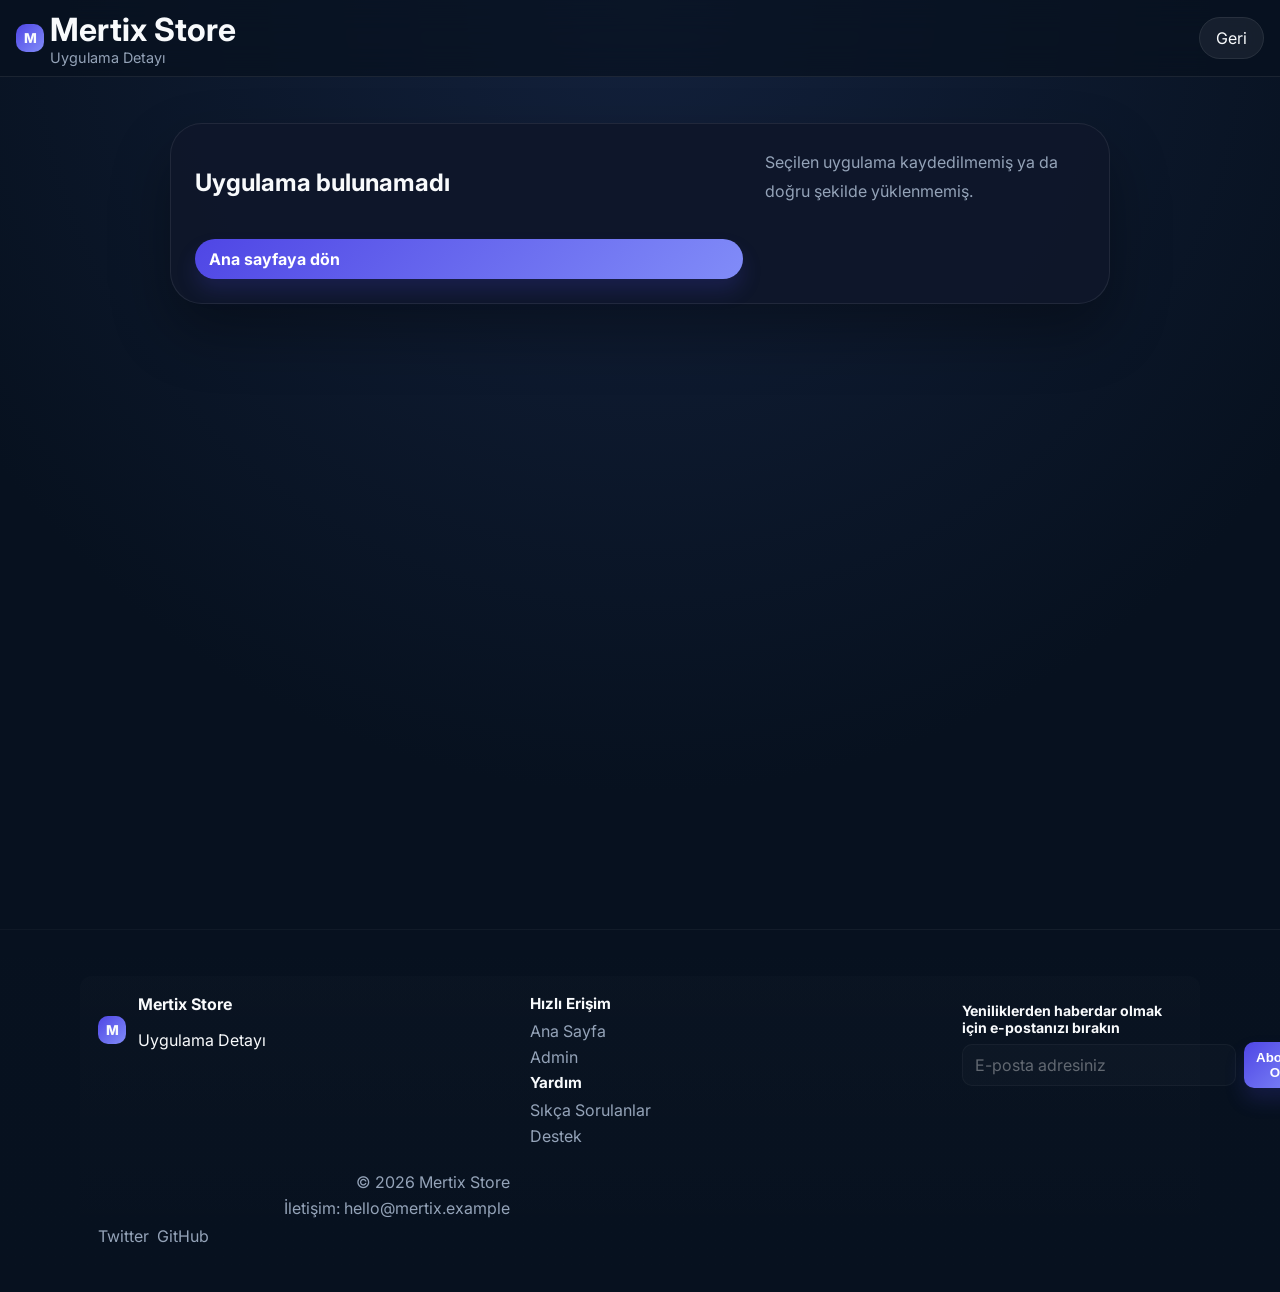
<file: app-detail.html>
<!DOCTYPE html>
<html lang="tr">
  <head>
    <meta charset="UTF-8" />
    <meta name="viewport" content="width=device-width, initial-scale=1.0" />
    <title>Uygulama Detayı</title>
    <link rel="preconnect" href="https://fonts.googleapis.com" />
    <link rel="preconnect" href="https://fonts.gstatic.com" crossorigin />
    <link href="https://fonts.googleapis.com/css2?family=Inter:wght@400;500;600;700;800&display=swap" rel="stylesheet" />
    <link rel="stylesheet" href="./styles.css" />
  </head>
  <body data-page="detail">
    <header class="topbar detail-topbar">
      <div class="brand">
        <span class="brand-mark">M</span>
        <div>
          <h1>Mertix Store</h1>
          <p>Uygulama Detayı</p>
        </div>
      </div>
      <nav>
        <a href="./index.html">Geri</a>
      </nav>
    </header>

    <main class="detail-page-content">
      <div class="detail-shell detail-shell-page">
        <div id="detail-content" class="detail-content"></div>
      </div>
    </main>
    <div class="footer-sep" aria-hidden="true"></div>
    <footer class="site-footer">
      <div class="footer-shell">
        <div class="footer-brand">
          <span class="brand-mark">M</span>
          <div>
            <h4>Mertix Store</h4>
            <p>Uygulama Detayı</p>
          </div>
        </div>
        <div class="footer-links">
          <div>
            <h5>Hızlı Erişim</h5>
            <a href="./index.html">Ana Sayfa</a>
            <a href="./admin.html">Admin</a>
          </div>
          <div>
            <h5>Yardım</h5>
            <a href="#">Sıkça Sorulanlar</a>
            <a href="#">Destek</a>
          </div>
        </div>
        <div class="footer-subscribe">
          <form id="footer-subscribe-form">
            <label for="footer-email">Yeniliklerden haberdar olmak için e-postanızı bırakın</label>
            <div class="subscribe-row">
              <input id="footer-email" name="email" type="email" placeholder="E-posta adresiniz" required />
              <button type="submit" class="primary-btn">Abone Ol</button>
            </div>
            <div id="footer-subscribe-msg" class="muted" aria-live="polite"></div>
          </form>
        </div>
        <div class="footer-meta">
          <p class="muted">© <span id="footer-year"></span> Mertix Store</p>
          <p class="muted">İletişim: <a href="mailto:hello@mertix.example">hello@mertix.example</a></p>
          <div class="footer-social">
            <a href="#" aria-label="Twitter" class="social-link">Twitter</a>
            <a href="#" aria-label="GitHub" class="social-link">GitHub</a>
          </div>
        </div>
      </div>
    </footer>

    <script src="./app-detail.js"></script>
    <script src="./footer.js"></script>
  </body>
</html>
</file>
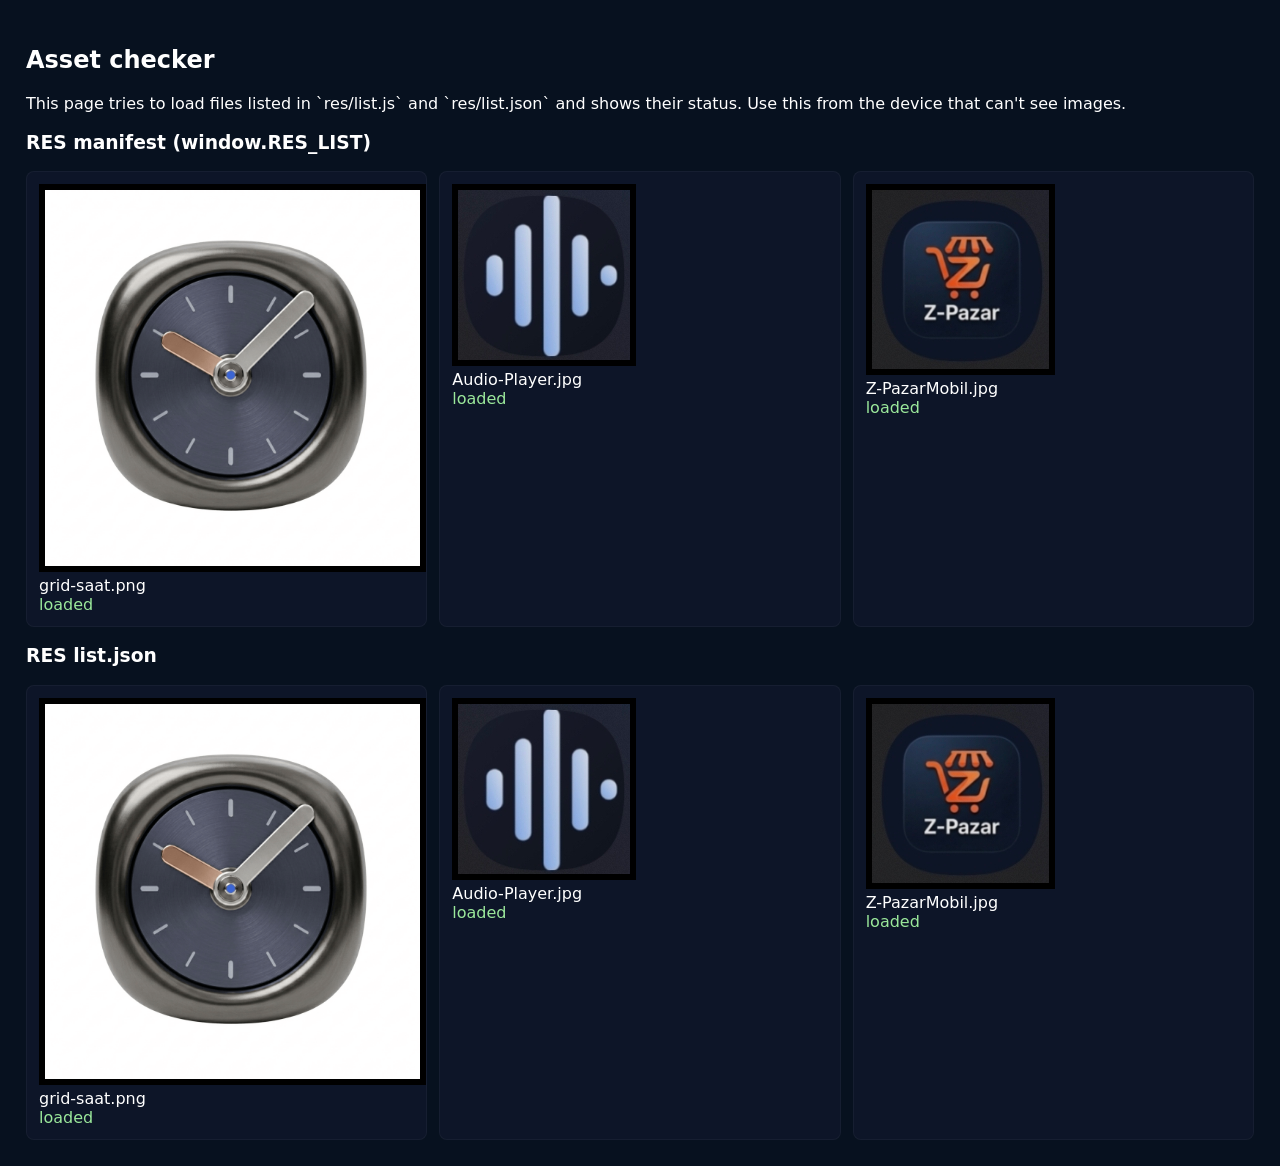
<file: check-assets.html>
<!doctype html>
<html>
  <head>
    <meta charset="utf-8" />
    <meta name="viewport" content="width=device-width,initial-scale=1" />
    <title>Check assets - Mertix Store</title>
    <style>
      body{font-family:Inter,system-ui,Segoe UI,Arial;background:#07111f;color:#fff;padding:18px}
      .grid{display:grid;grid-template-columns:repeat(auto-fit,minmax(180px,1fr));gap:12px}
      .card{background:rgba(15,23,42,0.9);padding:12px;border-radius:8px;border:1px solid rgba(255,255,255,0.04)}
      img{max-width:100%;height:auto;background:#000;padding:6px}
      .bad{color:#ff8b8b}
      .ok{color:#9be89b}
    </style>
  </head>
  <body>
    <h2>Asset checker</h2>
    <p>This page tries to load files listed in `res/list.js` and `res/list.json` and shows their status. Use this from the device that can't see images.</p>

    <h3>RES manifest (window.RES_LIST)</h3>
    <div id="res-manifest" class="grid"></div>

    <h3>RES list.json</h3>
    <div id="res-json" class="grid"></div>

    <script src="./res/list.js"></script>
    <script>
      function addCard(container, url){
        const div = document.createElement('div'); div.className='card';
        const img = document.createElement('img'); img.src = './res/'+url; img.alt=url;
        const p = document.createElement('div'); p.textContent = url;
        const status = document.createElement('div'); status.textContent='loading...';
        img.onload = ()=> status.innerHTML = '<span class="ok">loaded</span>';
        img.onerror = ()=> status.innerHTML = '<span class="bad">error</span>';
        div.appendChild(img); div.appendChild(p); div.appendChild(status);
        container.appendChild(div);
      }

      const resManifestContainer = document.getElementById('res-manifest');
      if (Array.isArray(window.RES_LIST)){
        window.RES_LIST.forEach((f)=> addCard(resManifestContainer, f));
      } else {
        resManifestContainer.textContent = '(no window.RES_LIST)';
      }

      fetch('./res/list.json').then(r=>r.json()).then(list=>{
        const c = document.getElementById('res-json');
        if (Array.isArray(list)) list.forEach(f=> addCard(c,f)); else c.textContent='(invalid json)';
      }).catch(e=> document.getElementById('res-json').textContent='(fetch error)');
    </script>
  </body>
</html>
</file>
<file: styles.css>
:root {
  color-scheme: dark;
  --bg: #07111f;
  --surface: #0f172a;
  --surface-2: #172033;
  --text: #f8fafc;
  --muted: #94a3b8;
  --accent: #4f46e5;
  --accent-2: #818cf8;
  --danger: #ef4444;
  --border: rgba(255, 255, 255, 0.08);
}

* {
  box-sizing: border-box;
}

body {
  margin: 0;
  font-family: 'Inter', sans-serif;
  background: radial-gradient(circle at top, #13213c 0%, var(--bg) 55%);
  color: var(--text);
  min-height: 100vh;
}

a {
  color: inherit;
  text-decoration: none;
}

.topbar {
  display: flex;
  justify-content: space-between;
  align-items: center;
  padding: 10px 16px;
  backdrop-filter: blur(16px);
  background: rgba(7, 17, 31, 0.72);
  position: sticky;
  top: 0;
  z-index: 20;
  border-bottom: 1px solid var(--border);
  width: 100%;
  margin: 0;
}

.brand {
  display: flex;
  align-items: center;
  gap: 6px;
}

.brand-mark {
  width: 28px;
  height: 28px;
  display: grid;
  place-items: center;
  background: linear-gradient(135deg, var(--accent), var(--accent-2));
  border-radius: 10px;
  font-weight: 800;
  font-size: 0.85rem;
}

.brand h1,
.brand p {
  margin: 0;
}

.brand p {
  color: var(--muted);
  font-size: 0.9rem;
}

nav a {
  padding: 10px 16px;
  border-radius: 999px;
  background: rgba(255, 255, 255, 0.06);
  border: 1px solid var(--border);
  transition: 180ms ease;
}

nav a:hover {
  background: rgba(255, 255, 255, 0.12);
}

.hero,
.admin-shell {
  max-width: 1120px;
  margin: 0 auto;
  padding: 8px 16px;
}

@media (max-width: 720px) {
  .hero {
    padding: 8px 12px 16px;
  }

  .hero-card {
    grid-template-columns: 1fr;
    padding: 14px;
  }

  .hero-illustration {
    min-height: 180px;
  }

  .section-head {
    flex-direction: column;
    align-items: stretch;
  }
}

.hero-card,
.panel-card,
.app-card {
  background: rgba(15, 23, 42, 0.88);
  border: 1px solid var(--border);
  border-radius: 12px;
  box-shadow: 0 10px 18px rgba(0, 0, 0, 0.14);
}

.hero-card {
  display: grid;
  grid-template-columns: 1.05fr 0.95fr;
  gap: 18px;
  padding: 20px;
  align-items: center;
  background: linear-gradient(180deg, rgba(15, 23, 42, 0.96), rgba(7, 17, 31, 0.96));
}

.eyebrow {
  text-transform: uppercase;
  letter-spacing: 0.22em;
  font-size: 0.68rem;
  color: var(--accent-2);
  margin-bottom: 10px;
}

.hero-card h2 {
  font-size: clamp(1.4rem, 4vw, 2rem);
  margin: 0 0 10px;
  line-height: 1.2;
}

.hero-card p {
  color: var(--muted);
  line-height: 1.4;
}

.primary-btn {
  display: inline-flex;
  align-items: center;
  gap: 6px;
  border: none;
  padding: 10px 14px;
  border-radius: 999px;
  background: linear-gradient(135deg, var(--accent), var(--accent-2));
  color: white;
  font-weight: 700;
  cursor: pointer;
  transition: transform 180ms ease, box-shadow 180ms ease;
  box-shadow: 0 12px 20px rgba(79, 70, 229, 0.18);
}

.primary-btn:hover {
  transform: translateY(-2px);
}

.hero-illustration {
  min-height: 190px;
  display: grid;
  place-items: center;
  background: radial-gradient(circle at top right, rgba(79, 70, 229, 0.18), transparent 38%), linear-gradient(180deg, #0f172a 0%, #07111f 100%);
  border-radius: 20px;
  padding: 18px;
}

.phone-card {
  width: 130px;
  height: 230px;
  border-radius: 24px;
  background: linear-gradient(180deg, #1e293b, #0f172a);
  border: 1px solid rgba(255, 255, 255, 0.14);
  box-shadow: inset 0 0 0 4px rgba(255, 255, 255, 0.04), 0 18px 40px rgba(13, 23, 38, 0.35);
  position: relative;
}

.phone-card::before {
  content: '';
  position: absolute;
  inset: 18px;
  border-radius: 24px;
  background: linear-gradient(135deg, rgba(79, 70, 229, 0.9), rgba(129, 140, 248, 0.28));
}

.apps-section {
  margin: 16px auto 0;
  max-width: 1120px;
  padding: 0 8px;
}

/* Admin panel improvements */
.admin-panel .admin-form-columns {
  display: grid;
  grid-template-columns: 1fr 360px;
  gap: 18px;
}

.admin-form-side { display: block; }

.file-grid { display:flex; flex-wrap:wrap; gap:8px; }
.file-grid label { background: rgba(255,255,255,0.02); padding:8px 10px; border-radius:8px; cursor:pointer; }

.desktop-actions { display:flex; gap:8px; margin-top:12px; }

/* Mobile sticky action bar */
.admin-action-bar {
  display:none;
  position:fixed;
  left:12px;
  right:12px;
  bottom:12px;
  gap:10px;
  background: linear-gradient(90deg, rgba(15,23,42,0.98), rgba(7,17,31,0.98));
  padding:12px;
  border-radius:12px;
  box-shadow: 0 10px 30px rgba(0,0,0,0.5);
  z-index:80;
  justify-content: space-between;
  align-items: center;
}

.admin-action-bar .primary-btn, .admin-action-bar .secondary-btn { flex:1; }

@media (max-width: 920px) {
  .admin-panel .admin-form-columns { grid-template-columns: 1fr; }
  .admin-action-bar { display:flex; }
  .desktop-actions { display:none; }
  .app-form input, .app-form textarea { font-size:1rem; padding:12px; }
}

.section-head {
  display: flex;
  justify-content: space-between;
  align-items: center;
  gap: 8px;
  margin-bottom: 8px;
}

.section-head h3 {
  margin: 0;
}

.pill {
  padding: 8px 12px;
  border-radius: 999px;
  background: rgba(255, 255, 255, 0.06);
  color: var(--muted);
  font-size: 0.9rem;
}

.app-grid {
  display: grid;
  /* Use fixed-ish card widths so columns don't stretch too far on wide screens */
  grid-template-columns: repeat(auto-fit, minmax(160px, 220px));
  gap: 12px;
  justify-content: center;
  justify-items: stretch;
}

.app-card {
  width: 100%;
  max-width: 260px;
  border: 1px solid rgba(255, 255, 255, 0.08);
  padding: 0;
  display: grid;
  grid-template-rows: auto 1fr;
  gap: 0;
  cursor: pointer;
  transition: transform 180ms ease, border-color 180ms ease, box-shadow 180ms ease;
  background: rgba(15, 23, 42, 0.95);
  border-radius: 24px;
  overflow: hidden;
}

.app-card:hover {
  transform: translateY(-4px);
  border-color: rgba(129, 140, 248, 0.35);
  box-shadow: 0 18px 30px rgba(0, 0, 0, 0.18);
}

.app-cover {
  position: relative;
  overflow: hidden;
}

.app-cover img {
  width: 100%;
  height: 150px;
  object-fit: cover;
  display: block;
  transition: transform 220ms ease;
}

.app-card:hover .app-cover img {
  transform: scale(1.03);
}

.app-badge {
  position: absolute;
  top: 12px;
  left: 12px;
  padding: 6px 10px;
  border-radius: 999px;
  font-size: 0.72rem;
  font-weight: 700;
  letter-spacing: 0.04em;
  background: rgba(15, 23, 42, 0.88);
  color: var(--text);
  border: 1px solid rgba(255, 255, 255, 0.1);
}

.app-body {
  display: grid;
  gap: 10px;
  padding: 16px;
}

.app-card h4,
.app-card p {
  margin: 0;
}

.app-card .meta {
  color: var(--muted);
  font-size: 0.82rem;
}

.app-card p {
  color: var(--muted);
  font-size: 0.9rem;
  line-height: 1.45;
}

.app-footer {
  display: flex;
  justify-content: space-between;
  gap: 10px;
  flex-wrap: wrap;
  align-items: center;
}

.price {
  display: inline-flex;
  align-items: center;
  justify-content: center;
  padding: 6px 12px;
  border-radius: 999px;
  background: rgba(255, 255, 255, 0.08);
  color: var(--text);
  font-weight: 700;
  font-size: 0.85rem;
}

.app-actions {
  display: flex;
  flex-direction: column;
  align-items: stretch;
  margin-top: auto;
  gap: 8px;
}

.secondary-btn {
  padding: 10px 14px;
  border-radius: 999px;
  border: 1px solid var(--border);
  background: rgba(255, 255, 255, 0.05);
  color: var(--text);
  cursor: pointer;
}

.app-card .secondary-btn { padding: 8px 10px; border-radius: 8px; }

.app-card .primary-btn { width: 100%; display: inline-flex; justify-content:center; }

/* In-button progress styles */
.download-btn { position: relative; overflow: hidden; }
.download-btn .progress-fill { position: absolute; left: 0; top: 0; height: 100%; width: 0%; background: linear-gradient(90deg,var(--accent),var(--accent-2)); z-index: 0; transition: width 120ms linear; }
.download-btn .progress-label { position: relative; z-index: 1; display: inline-block; width: 100%; text-align: center; font-weight: 700; color: inherit; }

.detail-page {
  position: fixed;
  inset: 0;
  background: rgba(2, 6, 23, 0.98);
  overflow-y: auto;
  display: grid;
  place-items: start center;
  padding: 20px 12px 28px;
  z-index: 1000;
}

.hidden {
  display: none;
}

.detail-page-content {
  display: grid;
  justify-items: center;
  min-height: calc(100vh - 76px);
  padding: 22px 18px 30px;
}

.detail-shell {
  width: min(940px, 100%);
  max-width: 940px;
  padding: 24px 0 0;
  position: relative;
  margin: 0 auto;
}

.detail-close-btn {
  position: absolute;
  top: 14px;
  left: 14px;
  border: none;
  background: rgba(255, 255, 255, 0.12);
  color: var(--text);
  border: 1px solid rgba(255, 255, 255, 0.12);
  border-radius: 999px;
  padding: 10px 16px;
  cursor: pointer;
  z-index: 10;
  backdrop-filter: blur(10px);
}

.detail-content {
  background: rgba(15, 23, 42, 0.98);
  border: 1px solid rgba(255, 255, 255, 0.08);
  border-radius: 32px;
  padding: 24px;
  box-shadow: 0 28px 60px rgba(0, 0, 0, 0.32);
}

.detail-card {
  display: grid;
  gap: 24px;
}

.detail-header {
  display: flex;
  justify-content: space-between;
  gap: 24px;
  align-items: flex-start;
  flex-wrap: wrap;
}

.detail-header h2 {
  margin: 0;
  font-size: clamp(1.9rem, 4vw, 2.8rem);
}

.detail-body {
  display: grid;
  gap: 22px;
}

/* Two-column layout for details: main description left, side content right */
@media (min-width: 860px) {
  .detail-body {
    grid-template-columns: 1fr 320px;
    align-items: start;
  }
  .detail-right {
    display: grid;
    gap: 18px;
  }
}

.whats-new-section {
  padding: 18px;
  border-radius: 16px;
  background: rgba(255, 255, 255, 0.03);
  border: 1px solid rgba(255, 255, 255, 0.06);
}

/* Footer styles */
.site-footer {
  margin-top: 28px;
  padding: 28px 12px;
}

.footer-shell {
  max-width: 1120px;
  margin: 0 auto;
  display: grid;
  grid-template-columns: 1fr 1fr 220px;
  gap: 20px;
  align-items: start;
}

.footer-brand {
  display: flex;
  gap: 12px;
  align-items: center;
}

.footer-brand h4 {
  margin: 0 0 4px 0;
}

.footer-links h5 {
  margin: 0 0 8px 0;
  font-size: 0.95rem;
}

.footer-links a {
  display: block;
  color: var(--muted);
  margin-bottom: 6px;
}

.footer-meta {
  text-align: right;
}

.footer-meta .muted {
  color: var(--muted);
  margin: 0 0 6px 0;
}

@media (max-width: 720px) {
  .footer-shell {
    grid-template-columns: 1fr;
    text-align: left;
  }
  .footer-meta { text-align: left; }
}

/* Back to top button */
#back-to-top {
  position: fixed;
  right: 18px;
  bottom: 18px;
  width: 44px;
  height: 44px;
  border-radius: 10px;
  border: none;
  background: linear-gradient(135deg, var(--accent), var(--accent-2));
  color: white;
  display: grid;
  place-items: center;
  cursor: pointer;
  box-shadow: 0 8px 20px rgba(79,70,229,0.18);
  transform: translateY(12px) scale(.9);
  opacity: 0;
  transition: transform 180ms ease, opacity 180ms ease;
  z-index: 60;
}

#back-to-top.visible {
  transform: translateY(0) scale(1);
  opacity: 1;
}

.footer-social { margin-top: 8px; display:flex; gap:8px; }
.footer-social .social-link { color: var(--muted); display:inline-flex; align-items:center; gap:8px; }
.footer-social .social-link svg { opacity: .95 }

/* Separator line above footer */
.footer-sep {
  height: 1px;
  background: linear-gradient(90deg, rgba(255,255,255,0.03), rgba(255,255,255,0.06));
  margin-top: 28px;
}

.footer-subscribe { padding: 8px 0; }
.footer-subscribe label { display:block; color:var(--text); font-weight:700; margin-bottom:6px; }
.subscribe-row { display:flex; gap:8px; align-items:center; }
.subscribe-row input[type="email"]{
  flex:1;
  padding:10px 12px;
  border-radius:10px;
  border:1px solid rgba(255,255,255,0.04);
  background: rgba(255,255,255,0.02);
  color:var(--text);
}
.subscribe-row input::placeholder{ color: rgba(255,255,255,0.35); }
.subscribe-row .primary-btn{ padding:8px 12px; border-radius:10px; }

/* Slightly lift footer background and spacing to feel less empty */
.site-footer { background: linear-gradient(180deg, rgba(15,23,42,0.02), rgba(7,17,31,0.02)); padding-top: 18px; padding-bottom: 28px; }
.footer-shell { padding: 18px; background: linear-gradient(180deg, rgba(255,255,255,0.01), transparent); border-radius: 12px; }

.detail-body p {
  margin: 0;
  color: var(--muted);
  line-height: 1.8;
}

.detail-paragraph {
  margin: 0;
  color: var(--muted);
  line-height: 1.8;
}

.detail-paragraph strong,
.detail-list strong {
  color: var(--text);
  font-weight: 700;
}

.detail-list {
  margin: 0;
  padding-left: 1.1rem;
  display: grid;
  gap: 8px;
  color: var(--muted);
}

.detail-list li {
  line-height: 1.8;
}

.detail-spacer {
  height: 4px;
}

.detail-section h3 {
  margin: 0 0 12px;
  color: var(--text);
  font-size: 1.1rem;
}

.detail-meta-grid {
  display: grid;
  grid-template-columns: repeat(auto-fit, minmax(160px, 1fr));
  gap: 14px;
}

.detail-meta-grid div {
  display: grid;
  gap: 8px;
  padding: 18px;
  border-radius: 20px;
  background: rgba(255, 255, 255, 0.04);
  border: 1px solid rgba(255, 255, 255, 0.1);
}

.detail-meta-grid strong {
  display: block;
  color: var(--text);
  font-weight: 700;
}

.detail-meta-grid span {
  color: var(--muted);
  white-space: normal;
  word-break: break-word;
}

.detail-actions {
  justify-content: flex-start;
}

.detail-image {
  border-radius: 28px;
  overflow: hidden;
  background: linear-gradient(180deg, rgba(79, 70, 229, 0.14), rgba(15, 23, 42, 0.96));
  min-height: 280px;
  display: grid;
  place-items: center;
}

.detail-image img {
  width: 100%;
  height: 100%;
  object-fit: cover;
  display: block;
}

.screenshot-row {
  display: grid;
  grid-template-columns: repeat(auto-fit, minmax(120px, 1fr));
  gap: 12px;
  margin: 0;
}

.screenshot-row img {
  width: 100%;
  height: 138px;
  object-fit: cover;
  border-radius: 18px;
  background: #0f172a;
}

.screenshot-row img {
  width: 100%;
  height: 130px;
  object-fit: cover;
  border-radius: 18px;
  background: #0f172a;
}

.admin-shell {
  display: grid;
  grid-template-columns: 1fr;
  gap: 10px;
}

.panel-card {
  padding: 12px;
}

.app-form {
  display: flex;
  flex-direction: column;
  gap: 8px;
}

.form-grid {
  display: grid;
  gap: 8px;
  grid-template-columns: repeat(2, minmax(0, 1fr));
}

label {
  display: flex;
  flex-direction: column;
  gap: 6px;
  color: var(--muted);
  font-size: 0.88rem;
}

input,
textarea {
  border: 1px solid var(--border);
  background: rgba(255, 255, 255, 0.05);
  padding: 6px 8px;
  border-radius: 10px;
  color: var(--text);
  font: inherit;
}

input[type='file'] {
  padding: 8px;
}

textarea {
  resize: vertical;
}

.file-section {
  display: flex;
  flex-direction: column;
  gap: 12px;
}

.file-grid {
  display: grid;
  grid-template-columns: repeat(auto-fit, minmax(90px, 1fr));
  gap: 6px;
}

.file-grid label {
  display: flex;
  align-items: center;
  gap: 6px;
  padding: 6px 8px;
  border-radius: 12px;
  border: 1px solid var(--border);
  background: rgba(255, 255, 255, 0.04);
  color: var(--text);
  cursor: pointer;
}

.file-grid input {
  accent-color: var(--accent);
}

.field-label {
  font-weight: 600;
  color: var(--text);
}

.field-help {
  margin: 0;
  color: var(--muted);
  font-size: 0.9rem;
}

.status-box {
  background: rgba(255, 255, 255, 0.05);
  border: 1px solid var(--border);
  border-radius: 14px;
  padding: 12px;
  line-height: 1.6;
  color: var(--muted);
}

.form-actions {
  display: flex;
  gap: 10px;
  flex-wrap: wrap;
  margin-top: 10px;
}

.app-list {
  display: grid;
  gap: 8px;
  margin-top: 14px;
}

/* Responsive: mobile adjustments */
@media (max-width: 640px) {
  .topbar { padding: 8px 14px; }
  .brand-mark { width: 26px; height: 26px; font-size: 0.78rem; }
  .hero-card, .panel-card { border-radius: 18px; padding: 14px; }
  .hero-illustration { min-height: 140px; padding: 16px; }
  .apps-section { padding: 0 8px; }
  /* Use one column on smaller phones for cleaner card layout */
  .app-grid { gap: 10px; grid-template-columns: 1fr; }
  .app-card { max-width: 100%; }
  .app-cover img { height: 140px; }
  .app-card h4 { font-size: 1rem; }
  .app-card p { font-size: 0.88rem; }
  .close-btn { width: 34px; height: 34px; top: 8px; right: 8px; }

  .admin-shell { grid-template-columns: 1fr; padding: 6px; }
  .form-grid { grid-template-columns: 1fr; }
  label { font-size: 0.9rem; }
  input, textarea { padding: 8px; }
  .file-grid { grid-template-columns: repeat(auto-fit, minmax(80px, 1fr)); gap: 6px; }
  .file-grid label { padding: 6px; font-size: 0.86rem; }
  .primary-btn, .secondary-btn { padding: 10px 12px; font-size: 0.95rem; }
  .status-box { padding: 10px; font-size: 0.9rem; }
  .app-actions { gap: 6px; }
}

@media (max-width: 400px) {
  /* Keep two columns on very narrow screens as well (max 2 per row) */
  .app-grid { grid-template-columns: repeat(2, minmax(0, 1fr)); }
  .app-card img { height: 70px; }
  .brand p { display: none; }
  .topbar nav a { padding: 6px 10px; font-size: 0.9rem; }
  .hero-card h2 { font-size: 1.1rem; }
}

.app-item {
  display: flex;
  justify-content: space-between;
  align-items: center;
  gap: 12px;
  padding: 10px 12px;
  border-radius: 16px;
  background: rgba(255, 255, 255, 0.04);
  border: 1px solid rgba(255, 255, 255, 0.08);
}

.app-item .item-info {
  display: grid;
  gap: 3px;
}

.app-item h5 {
  margin: 0;
  font-size: 0.95rem;
}

.app-item p {
  margin: 0;
  color: var(--muted);
  font-size: 0.9rem;
}

.app-item .item-actions {
  display: flex;
  gap: 8px;
  flex-wrap: wrap;
  align-items: center;
}

.app-item .item-actions .icon-btn {
  width: 38px;
  height: 38px;
  border-radius: 12px;
  display: inline-flex;
  justify-content: center;
  align-items: center;
  border: 1px solid rgba(255,255,255,0.12);
  background: rgba(255,255,255,0.04);
  color: var(--text);
  cursor: pointer;
  transition: transform 150ms ease, background 150ms ease;
}

.app-item .item-actions .icon-btn:hover {
  transform: translateY(-1px);
  background: rgba(255,255,255,0.08);
}

.app-item .item-actions .icon-btn svg {
  width: 18px;
  height: 18px;
}

.app-item .item-actions .danger-btn {
  background: rgba(239, 68, 68, 0.12);
  border-color: rgba(239, 68, 68, 0.3);
}

.app-item .item-actions .danger-btn:hover {
  background: rgba(239, 68, 68, 0.18);
}

.item-hidden {
  font-size: 0.82rem;
  font-weight: 500;
  color: var(--accent-2);
  margin-left: 6px;
}

.hidden {
  display: none;
}

@media (max-width: 900px) {
  .hero-card,
  .admin-shell {
    grid-template-columns: 1fr;
  }
}

.app-card {
  padding: 0;
  overflow: hidden;
  display: grid;
  grid-template-rows: auto 1fr;
  border-radius: 24px;
}

.app-cover {
  position: relative;
  overflow: hidden;
  min-height: 90px;
}

.app-cover img {
  width: 100%;
  height: 100%;
  object-fit: cover;
  display: block;
}

.app-badge {
  position: absolute;
  left: 12px;
  top: 12px;
  background: rgba(15, 23, 42, 0.82);
  padding: 6px 10px;
  border-radius: 999px;
  font-size: 0.78rem;
  color: white;
  border: 1px solid rgba(255, 255, 255, 0.1);
}

.app-body {
  padding: 8px;
  display: grid;
  gap: 5px;
}

.app-body h4 {
  margin: 0;
  font-size: 0.94rem;
}

.app-body p {
  margin: 0;
  color: var(--muted);
  line-height: 1.7;
}

.app-footer {
  display: flex;
  flex-direction: column;
  gap: 8px;
  align-items: stretch;
}

.price {
  display: inline-flex;
  align-items: center;
  gap: 6px;
  padding: 6px 10px;
  border-radius: 999px;
  background: rgba(79, 70, 229, 0.12);
  color: #eef2ff;
  font-weight: 700;
}

.modal-header {
  display: flex;
  justify-content: space-between;
  align-items: flex-start;
  flex-wrap: wrap;
  gap: 12px;
  margin-bottom: 16px;
}

.modal-header h3 {
  margin: 0 0 6px;
}

.modal-header .meta {
  margin: 0;
  color: var(--muted);
}

.screenshot-row {
  display: grid;
  grid-template-columns: repeat(auto-fit, minmax(120px, 1fr));
  gap: 10px;
  margin-bottom: 14px;
}
.screenshot-row img {
  width: 100%;
  height: auto;
  max-height: 280px;
  object-fit: contain;
  border-radius: 10px;
  border: 1px solid rgba(255, 255, 255, 0.08);
  background: #07111f;
}

.modal-actions {
  justify-content: flex-end;
}

@media (max-width: 640px) {
  .topbar,
  .hero,
  .admin-shell {
    padding: 12px;
  }

  .form-grid {
    grid-template-columns: 1fr;
  }
}
</file>
